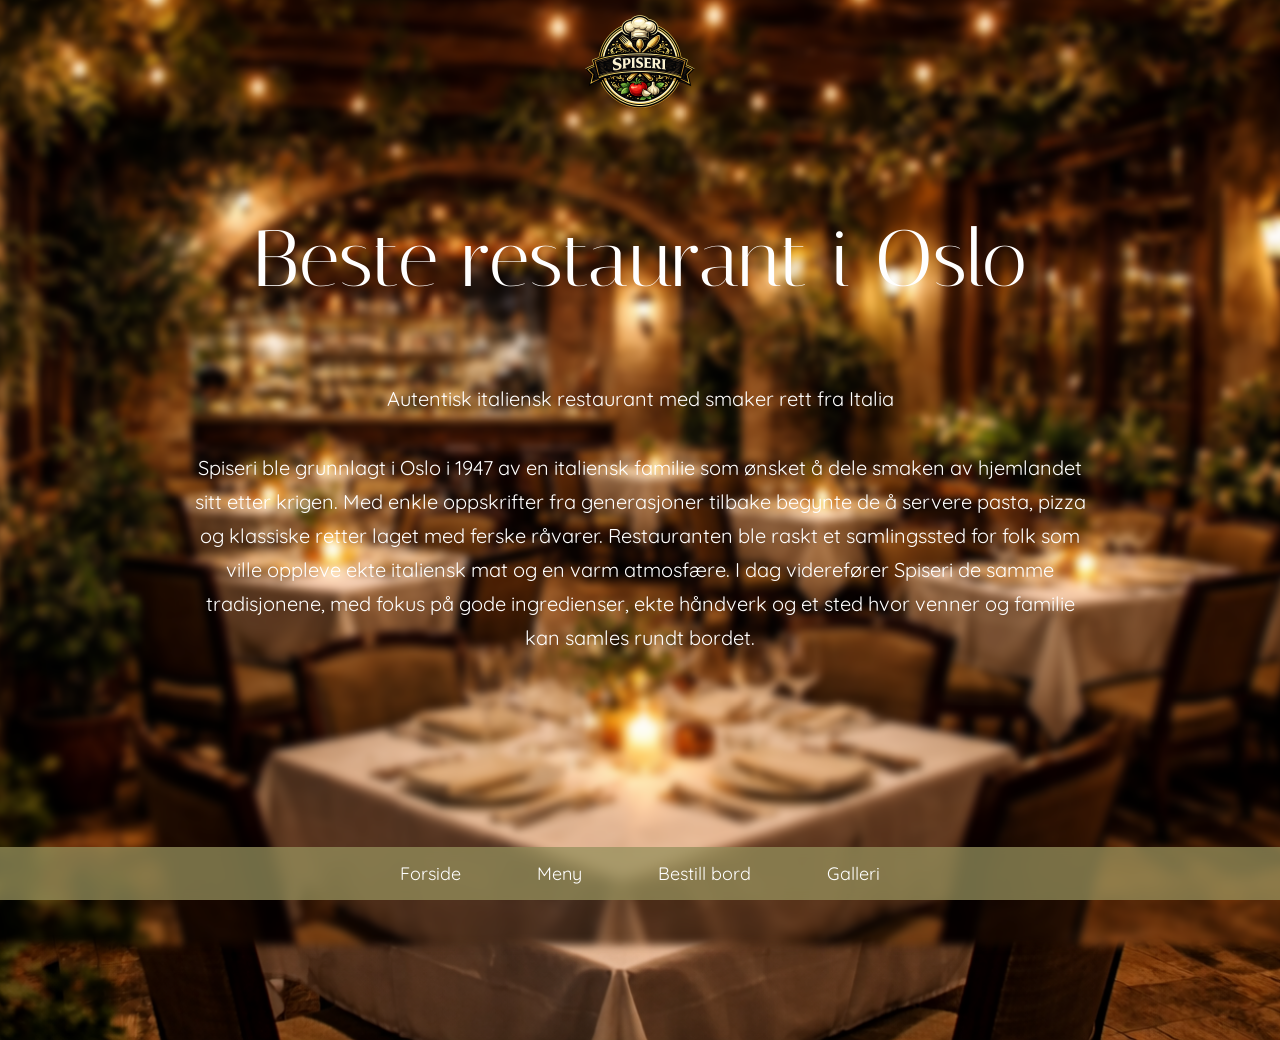
<file: index.html>
<!DOCTYPE html>
<html lang="en">
<head>
    <meta charset="UTF-8">
    <link rel="stylesheet" href="style.css">
    <style>
@import url('https://fonts.googleapis.com/css2?family=Italiana&family=Quicksand:wght@300..700&display=swap');
</style>
    <meta name="viewport" content="width=device-width, initial-scale=1.0">
    <title>Spiseri</title>
    <link rel="icon" type="image/png" href="bilder/Spiserilogo.svg">
</head>

<body>
  <header class="logo-container">
    <img src="bilder/RestaurantLogo.png" class="logo-hoved" alt="Restaurant logo">
  </header>
  <div class="intro-info"><p>Beste restaurant i Oslo</p></div>
  <div class="intro-outro"><p>Autentisk italiensk restaurant med smaker rett fra Italia</p></div>

  <div class="origin-story">
<p>
Spiseri ble grunnlagt i Oslo i 1947 av en italiensk familie som ønsket å dele smaken av hjemlandet sitt etter krigen. Med enkle oppskrifter fra generasjoner tilbake begynte de å servere pasta, pizza og klassiske retter laget med ferske råvarer. Restauranten ble raskt et samlingssted for folk som ville oppleve ekte italiensk mat og en varm atmosfære. I dag viderefører Spiseri de samme tradisjonene, med fokus på gode ingredienser, ekte håndverk og et sted hvor venner og familie kan samles rundt bordet.
</p>
</div>

  <footer>
    <nav class="navbar">
      <ul>
        <li><a href="index.html">Forside</a></li>
        <li><a href="meny.html">Meny</a></li>
        <li><a href="bord.html">Bestill bord</a></li>
        <li><a href="galleri.html">Galleri</a></li>
      </ul>
    </nav>
  </footer>
</body>
</file>
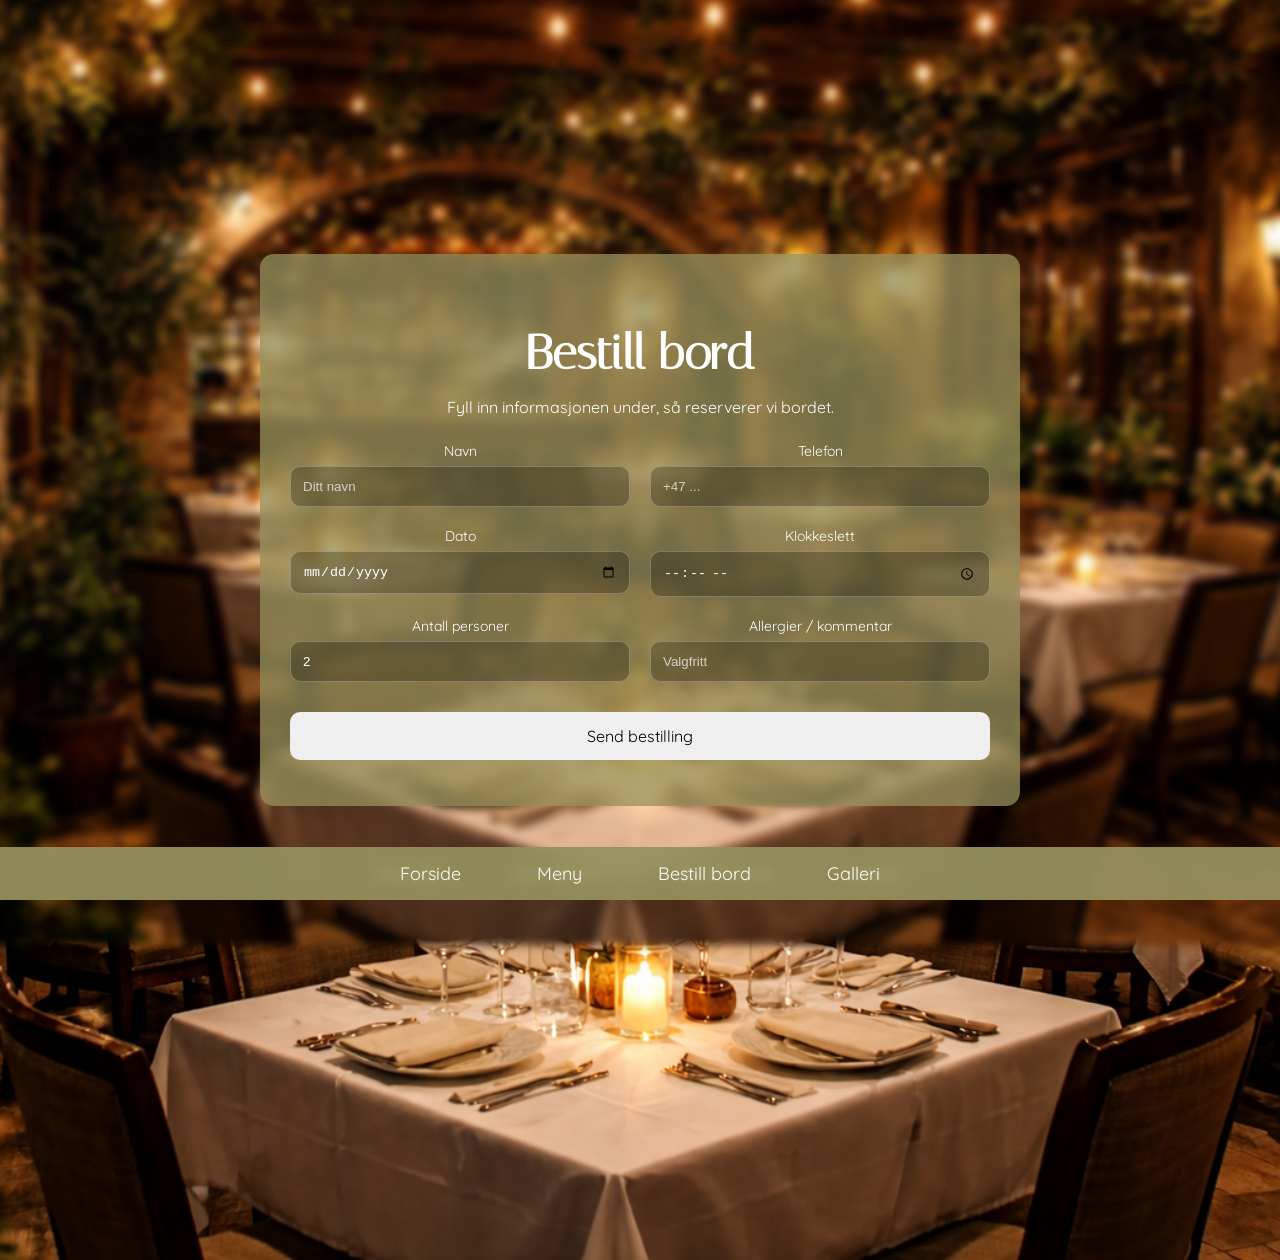
<file: bord.html>
<!DOCTYPE html>
<html lang="en">
<head>
    <meta charset="UTF-8">
    <link rel="stylesheet" href="style.css">
    <style>
@import url('https://fonts.googleapis.com/css2?family=Italiana&family=Quicksand:wght@300..700&display=swap');
</style>
    <meta name="viewport" content="width=device-width, initial-scale=1.0">
    <title>Spiseri</title>
    <link rel="icon" type="image/png" href="bilder/Spiserilogo.svg">
</head>

<body>
  <main class="booking-wrap">
    <section class="booking-card">
      <h1>Bestill bord</h1>
      <p class="booking-sub">Fyll inn informasjonen under, så reserverer vi bordet.</p>

      <form id="bookingForm" class="booking-form">
        <div class="row">
          <label>
            Navn
            <input type="text" name="name" required placeholder="Ditt navn" />
          </label>

          <label>
            Telefon
            <input type="tel" name="phone" required placeholder="+47 ..." />
          </label>
        </div>

        <div class="row">
          <label>
            Dato
            <input type="date" name="date" required />
          </label>

          <label>
            Klokkeslett
            <input type="time" name="time" required />
          </label>
        </div>

        <div class="row">
          <label>
            Antall personer
            <input type="number" name="guests" min="1" max="20" required value="2" />
          </label>

          <label>
            Allergier / kommentar
            <input type="text" name="notes" placeholder="Valgfritt" />
          </label>
        </div>

        <button type="submit">Send bestilling</button>

        <p id="confirmMsg" class="confirm" aria-live="polite"></p>
      </form>
    </section>
  </main>

  <footer>
    <nav class="navbar">
      <ul>
        <li><a href="index.html">Forside</a></li>
        <li><a href="om.html">Om Spiseri</a></li>
        <li><a href="bord.html">Bestill bord</a></li>
        <li><a href="galleri.html">Galleri</a></li>
      </ul>
    </nav>
  </footer>

  <script>
    // Simple frontend-only confirmation (no backend)
    const form = document.getElementById("bookingForm");
    const msg = document.getElementById("confirmMsg");

    // Set min date to today
    const dateInput = form.querySelector('input[name="date"]');
    const today = new Date();
    const yyyy = today.getFullYear();
    const mm = String(today.getMonth() + 1).padStart(2, "0");
    const dd = String(today.getDate()).padStart(2, "0");
    dateInput.min = `${yyyy}-${mm}-${dd}`;

    form.addEventListener("submit", (e) => {
      e.preventDefault();

      const data = new FormData(form);
      const name = data.get("name");
      const guests = data.get("guests");
      const date = data.get("date");
      const time = data.get("time");

      msg.textContent = `Takk, ${name}! Bestilling mottatt for ${guests} personer den ${date} kl. ${time}.`;
      form.reset();
      dateInput.min = `${yyyy}-${mm}-${dd}`;
    });
  </script>

  <footer>
    <nav class="navbar">
      <ul>
        <li><a href="index.html">Forside</a></li>
        <li><a href="meny.html">Meny</a></li>
        <li><a href="bord.html">Bestill bord</a></li>
        <li><a href="galleri.html">Galleri</a></li>
      </ul>
    </nav>
  </footer>
</body>
</file>
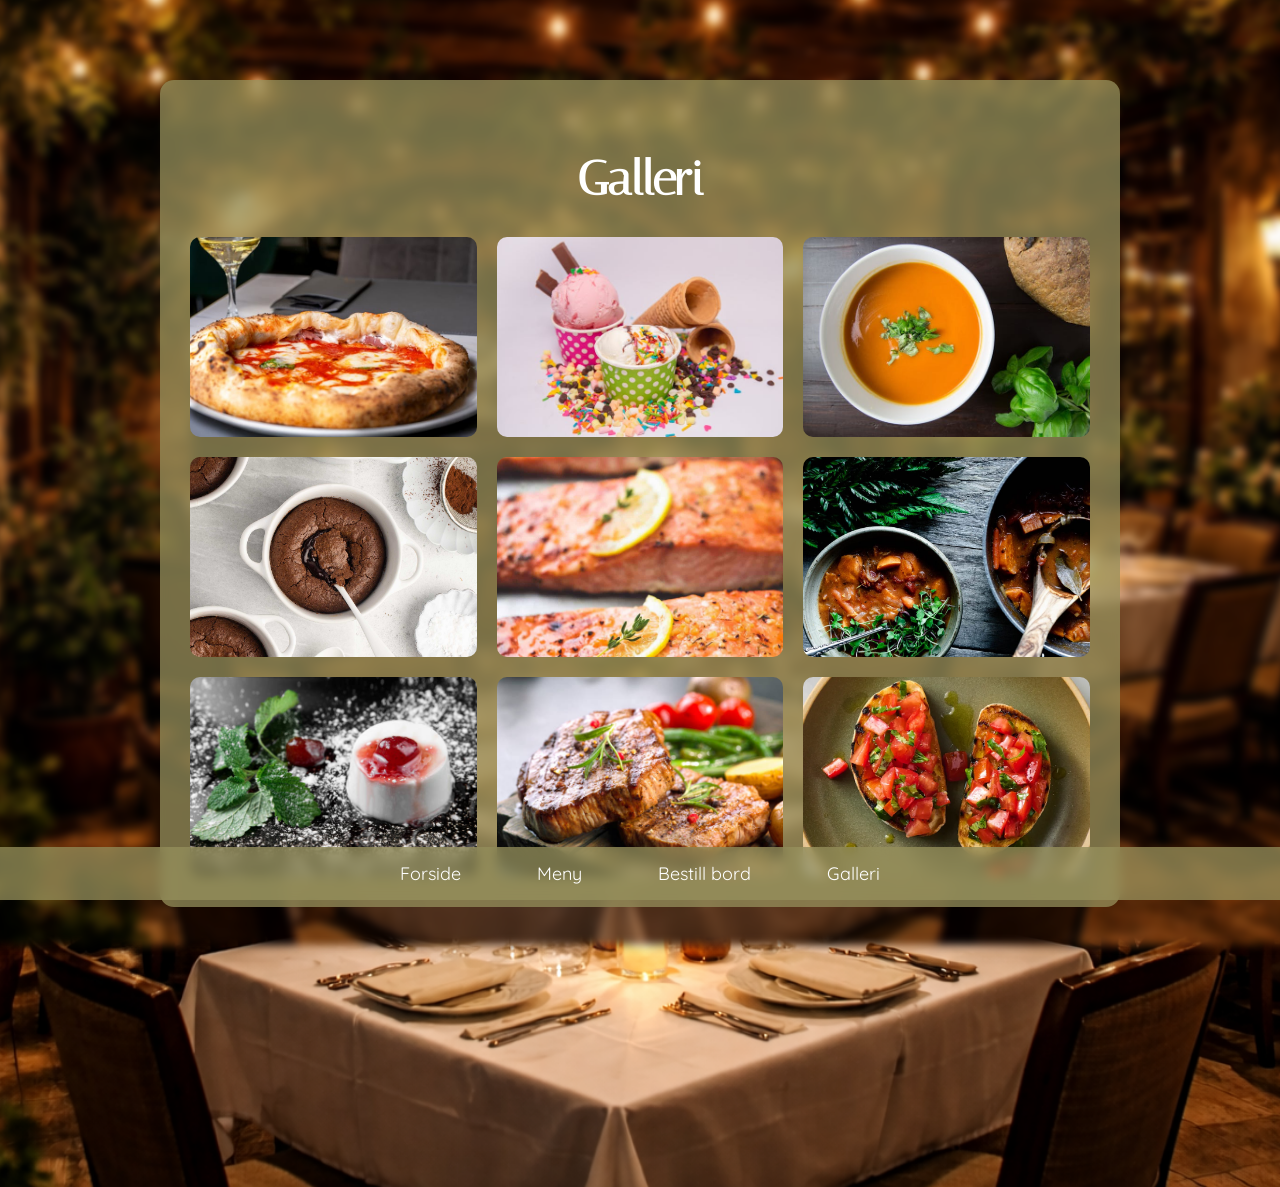
<file: galleri.html>
<!DOCTYPE html>
<html lang="en">
<head>
    <meta charset="UTF-8">
    <link rel="stylesheet" href="style.css">
    <style>
@import url('https://fonts.googleapis.com/css2?family=Italiana&family=Quicksand:wght@300..700&display=swap');
</style>
    <meta name="viewport" content="width=device-width, initial-scale=1.0">
    <title>Spiseri</title>
    <link rel="icon" type="image/png" href="bilder/Spiserilogo.svg">
</head>

<body>

  <main class="galleri-wrap">

<section class="galleri-card">

<h1>Galleri</h1>

<div class="galleri-grid">

<img src="bilder/pizza.jpg" alt="Restaurant bilde">
<img src="bilder/is.jpg" alt="Restaurant bilde">
<img src="bilder/suppe.jpg" alt="Restaurant bilde">

<img src="bilder/chocolate-fondant-8.jpg" alt="Restaurant bilde">
<img src="bilder/best-baked-salmon-4.jpg" alt="Restaurant bilde">
<img src="bilder/the-best-vegetarian-stew-recipe-32-1024x683.jpg" alt="Restaurant bilde">

<img src="bilder/istockphoto-995493676-612x612.jpg" alt="Restaurant bilde">
<img src="bilder/istockphoto-882548344-612x612.jpg" alt="Restaurant bilde">
<img src="bilder/recipe-showdown-bruschetta-022-recipetin-eats.jpg" alt="Restaurant bilde">

</div>

</section>

</main>

  <footer>
    <nav class="navbar">
      <ul>
        <li><a href="index.html">Forside</a></li>
        <li><a href="meny.html">Meny</a></li>
        <li><a href="bord.html">Bestill bord</a></li>
        <li><a href="galleri.html">Galleri</a></li>
      </ul>
    </nav>
  </footer>
</body>
</file>
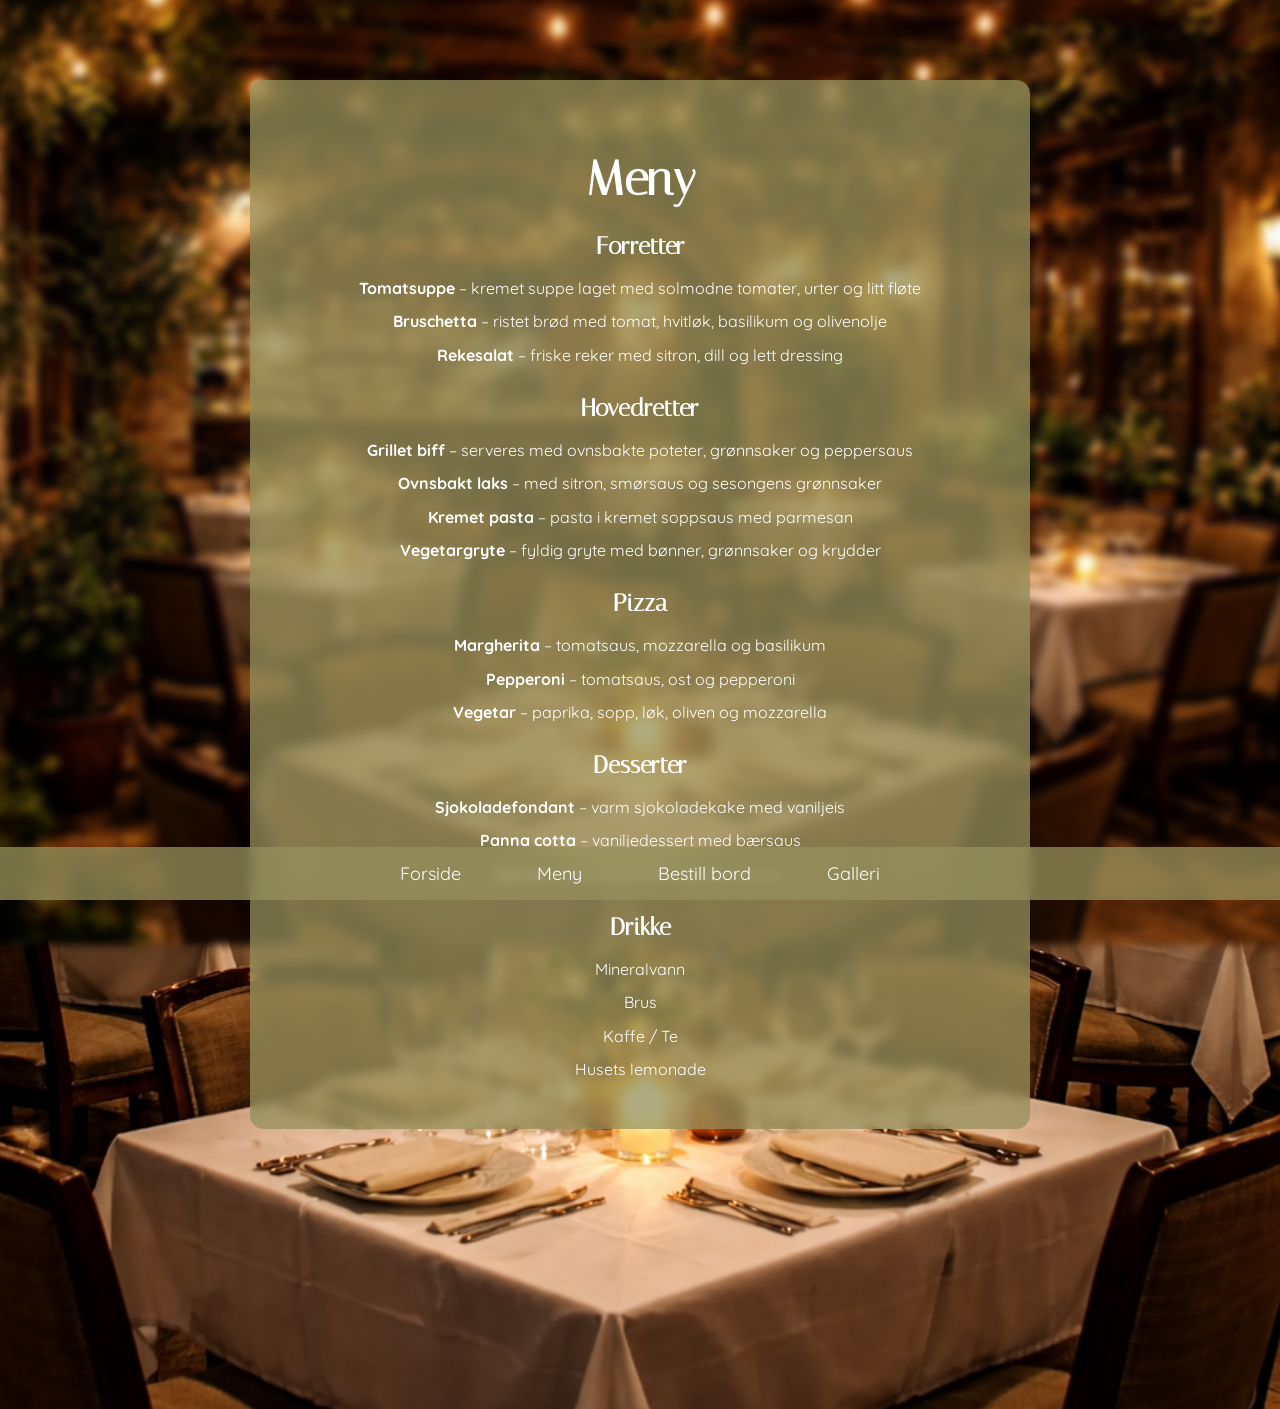
<file: meny.html>
<!DOCTYPE html>
<html lang="en">
<head>
    <meta charset="UTF-8">
    <link rel="stylesheet" href="style.css">
    <style>
@import url('https://fonts.googleapis.com/css2?family=Italiana&family=Quicksand:wght@300..700&display=swap');
</style>
    <meta name="viewport" content="width=device-width, initial-scale=1.0">
    <title>Spiseri</title>
    <link rel="icon" type="image/png" href="bilder/Spiserilogo.svg">
</head>

<body>
  <!-- <div class="om-spiseri"><p>Restauranten Spiseri åpnet dørene sine i Oslo i 1947. Den ble startet av en italiensk familie som ønsket å bringe smaken av Italia til Norge etter krigen. Med oppskrifter som hadde gått i arv gjennom generasjoner, ønsket de å skape et sted hvor folk kunne samles rundt ekte italiensk mat og en varm, hyggelig atmosfære.
I begynnelsen serverte Spiseri klassiske italienske retter som pasta, pizza, og hjemmelagde sauser laget fra bunnen av. Lukten av nybakt pizza, fersk basilikum, og tomatsaus fylte restauranten hver kveld. Etter hvert ble Spiseri kjent som et sted hvor man kunne oppleve ekte italiensk matkultur midt i Oslo.
Gjennom årene har restauranten beholdt mange av de samme tradisjonene som da den åpnet. Selv om menyen har utviklet seg med tiden, er fokuset fortsatt på gode råvarer, tradisjonelle oppskrifter, og en atmosfære som får gjestene til å føle seg velkommen. I dag er Spiseri en liten del av Oslos restauranthistorie, et sted hvor italiensk matkultur og fellesskap møtes rundt bordet.</p></div> -->

<main class="meny-wrap">

  <section class="meny-card">
    <h1>Meny</h1>

    <h2>Forretter</h2>
    <ul>
      <li><strong>Tomatsuppe</strong> – kremet suppe laget med solmodne tomater, urter og litt fløte</li>
      <li><strong>Bruschetta</strong> – ristet brød med tomat, hvitløk, basilikum og olivenolje</li>
      <li><strong>Rekesalat</strong> – friske reker med sitron, dill og lett dressing</li>
    </ul>

    <h2>Hovedretter</h2>
    <ul>
      <li><strong>Grillet biff</strong> – serveres med ovnsbakte poteter, grønnsaker og peppersaus</li>
      <li><strong>Ovnsbakt laks</strong> – med sitron, smørsaus og sesongens grønnsaker</li>
      <li><strong>Kremet pasta</strong> – pasta i kremet soppsaus med parmesan</li>
      <li><strong>Vegetargryte</strong> – fyldig gryte med bønner, grønnsaker og krydder</li>
    </ul>

    <h2>Pizza</h2>
    <ul>
      <li><strong>Margherita</strong> – tomatsaus, mozzarella og basilikum</li>
      <li><strong>Pepperoni</strong> – tomatsaus, ost og pepperoni</li>
      <li><strong>Vegetar</strong> – paprika, sopp, løk, oliven og mozzarella</li>
    </ul>

    <h2>Desserter</h2>
    <ul>
      <li><strong>Sjokoladefondant</strong> – varm sjokoladekake med vaniljeis</li>
      <li><strong>Panna cotta</strong> – vaniljedessert med bærsaus</li>
      <li><strong>Iskrem</strong> – tre kuler med valgfrie smaker</li>
    </ul>

    <h2>Drikke</h2>
    <ul>
      <li>Mineralvann</li>
      <li>Brus</li>
      <li>Kaffe / Te</li>
      <li>Husets lemonade</li>
    </ul>

  </section>

</main>

  <footer>
    <nav class="navbar">
      <ul>
        <li><a href="index.html">Forside</a></li>
        <li><a href="meny.html">Meny</a></li>
        <li><a href="bord.html">Bestill bord</a></li>
        <li><a href="galleri.html">Galleri</a></li>
      </ul>
    </nav>
  </footer>
</body>
</file>
<file: style.css>
body {
  margin: 0;
  text-align: center;
  padding-bottom: 140px;
  overflow: auto;
  background-image: url("bilder/ChatGPT\ Image\ 4.\ mars\ 2026\,\ 10_11_40.png");
  background-size: cover;
  background-position: center;
  background-repeat: no-repeat;
  min-height: 100vh;
}

body::after {
    content: "";
    position: fixed;
    inset: 0;
    background-image: url("bilder/ChatGPT\ Image\ 4.\ mars\ 2026\,\ 10_11_40.png");
    background-size: cover;
    background-position: center;
    background-repeat: no-repeat;
    filter: blur(4px);
    transform: scale(1.1);
    z-index: -1;
}


a {
    text-decoration: none;
    font-family: "quicksand", sans-serif;
    font-style: normal;
}

p {
    text-decoration: none;
}

.origin-story p{
  color: white;
  font-family: "quicksand", sans-serif;
  font-size: 20px;
  line-height: 1.7;
  max-width: 900px;
  margin: 40px auto;
  text-align: center;
}

.intro-info p {
    color: white;
    font-family: "Italiana", sans-serif;
    font-style: normal;
    font-weight: 570;
    font-size: 80px;
}

.intro-outro p {
    color: white;
    font-family: "quicksand", sans-serif;
    font-style: normal;
    font-size: 20px;
    font-weight: 400;
}

/* .om-spiseri {
    max-width: 700px;
    margin: 60px auto;
    background: rgba(150, 144, 92, 0.75);
    backdrop-filter: blur(6px);
    padding: 20px;
    border-radius: 12px;
}

.om-spiseri p {
    color: white;
    font-family: "quicksand", sans-serif;
    font-style: normal;
    font-size: 20px;
    font-weight: 400;
    max-width: 900px;
    line-height: 1.7;
    text-align: center;
    padding: 20px;
} */

.logo-hoved {
  width: 10%;
}

footer {
    position: fixed;
    bottom: 0;
    width: 100%;
    background: rgba(150, 144, 92, 0.75);
    backdrop-filter: blur(6px);
    padding: 15px 0;
}

.navbar ul {
    display: flex;
    justify-content: center;
    gap: 40px;
    list-style: none;
    margin: 0;
    padding: 0;
}
.navbar a {
    color: white;
    font-size: 18px;
    padding: 10px 18px;
    border-radius: 6px;
    transition: 0.3s;
}
.navbar a:hover {
    background-color: #c4bd8b;
}

.booking-wrap {
  min-height: 100vh;
  display: flex;
  align-items: center;
  justify-content: center;
  padding: 80px 20px 140px;
}

.booking-card {
  width: 100%;
  max-width: 700px;
  background: rgba(150, 144, 92, 0.75);
  backdrop-filter: blur(6px);
  border-radius: 14px;
  padding: 30px;
}

.booking-card h1 {
  font-family: "Italiana", serif;
  color: white;
  font-size: 48px;
  margin-bottom: 10px;
  text-align: center;
}

.booking-sub {
  color: white;
  font-family: "Quicksand", sans-serif;
  text-align: center;
  margin-bottom: 25px;
}

.booking-form .row {
  display: flex;
  gap: 20px;
  margin-bottom: 20px;
}

.booking-form label {
  flex: 1;
  display: flex;
  flex-direction: column;
  color: white;
  font-family: "Quicksand", sans-serif;
  font-size: 14px;
}

.booking-form input {
  width: 100%;
  margin-top: 6px;
  padding: 12px;
  border-radius: 10px;
  border: 1px solid rgba(255,255,255,0.25);
  background: rgba(0,0,0,0.25);
  color: white;
  outline: none;
  box-sizing: border-box;
}

.booking-form input::placeholder {
  color: rgba(255,255,255,0.7);
}

.booking-form button {
  width: 100%;
  padding: 14px;
  border: none;
  border-radius: 10px;
  font-family: "Quicksand", sans-serif;
  font-size: 16px;
  cursor: pointer;
  margin-top: 10px;
}

.confirm {
  margin-top: 15px;
  color: white;
  text-align: center;
  font-family: "Quicksand", sans-serif;
}

.meny-wrap {
  display: flex;
  justify-content: center;
  padding: 80px 20px 140px;
}

.meny-card {
  max-width: 700px;
  width: 100%;
  background: rgba(150,144,92,0.75);
  backdrop-filter: blur(6px);
  border-radius: 14px;
  padding: 30px 40px;
}

.meny-card h1 {
  font-family: "Italiana", serif;
  color: white;
  font-size: 48px;
  text-align: center;
  margin-bottom: 25px;
}

.meny-card h2 {
  font-family: "Italiana", serif;
  color: white;
  margin-top: 25px;
  margin-bottom: 10px;
}

.meny-card ul {
  list-style: none;
  padding: 0;
}

.meny-card li {
  font-family: "Quicksand", sans-serif;
  color: white;
  margin-bottom: 8px;
  line-height: 1.6;
}

.galleri-wrap {
  display: flex;
  justify-content: center;
  padding: 80px 20px 140px;
}

.galleri-card {
  max-width: 900px;
  width: 100%;
  background: rgba(150,144,92,0.75);
  backdrop-filter: blur(6px);
  border-radius: 14px;
  padding: 30px;
}

.galleri-card h1 {
  font-family: "Italiana", serif;
  color: white;
  font-size: 48px;
  text-align: center;
  margin-bottom: 30px;
}

.galleri-grid {
  display: grid;
  grid-template-columns: repeat(3, 1fr);
  gap: 20px;
}

.galleri-grid img {
  width: 100%;
  height: 200px;
  object-fit: cover;
  border-radius: 10px;
}
</file>
